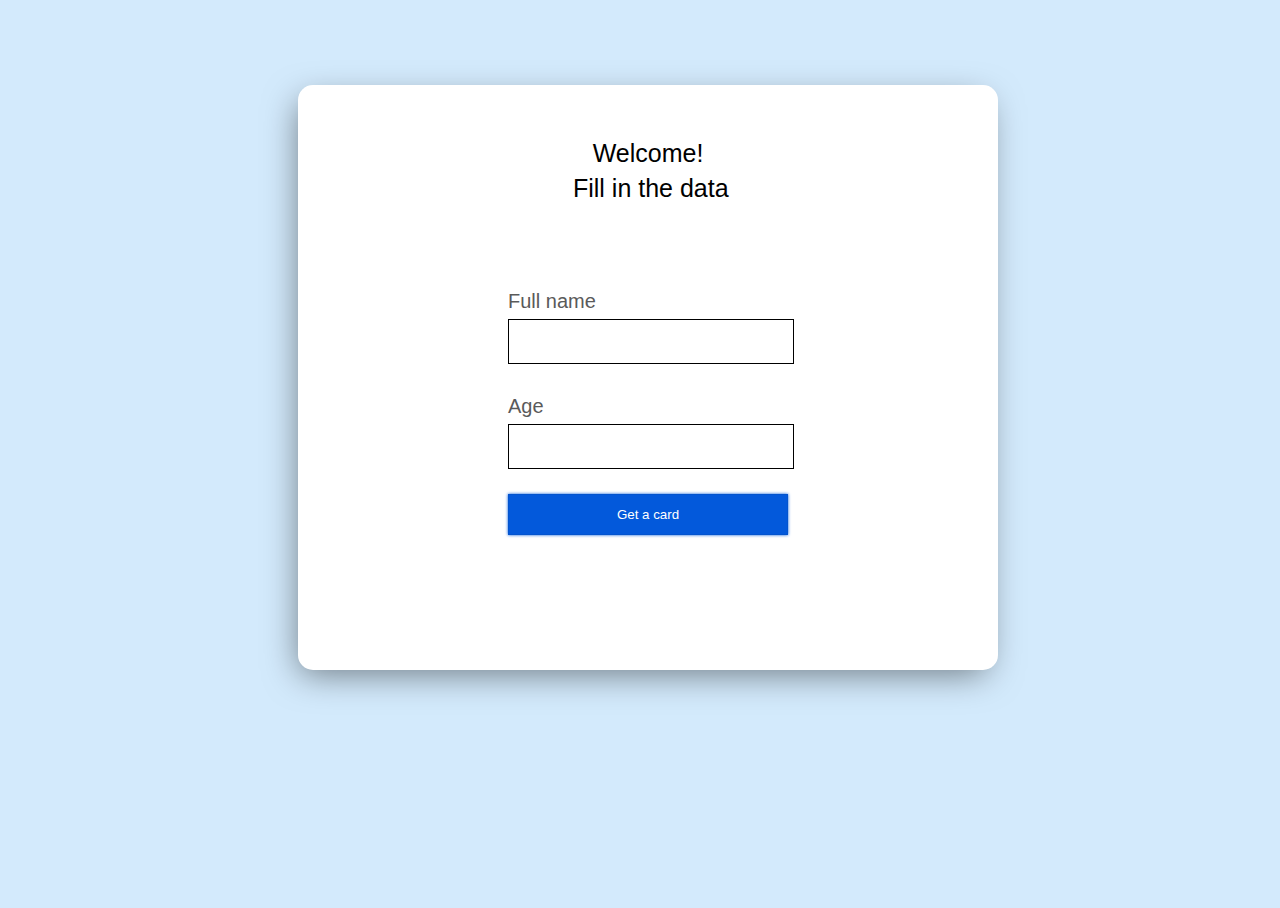
<file: index.html>
<!DOCTYPE html>
<html lang="en">
<head>
    <meta charset="UTF-8">
    <link rel="stylesheet" href="index.css">
    <title>Card</title>
</head>
<body>
    <div class="div-content">
        <!-- модальное окно при нажатии на кнопку send -->
        <div class="modal" id="myModal">
            <div class="modal-content">
                <p class="close">&times;</p>
                <p class="titleInModalWindow">This is your card! remember it.</p>
                <p class="yourCardNumber">Your card number:</p>
                <p class="yourCardName">Your card name:</p>
                <p class="yourCardMonth">Your card month:</p>
                <p class="yourCardYear">Your card year:</p>
                <p class="yourCardCW">Your card CW:</p>
                <button class="btnOk">OK</button>
            </div>
        </div>
        <div class="border-box">
            <div class="info">
                <p>Welcome!</p>
                <p class="dataP">Fill in the data</p>
            </div>
            <div class="inputGroup">
                <label for="fullName" class="labelFullName">Full name</label>
                <input type="text" id="fullName" maxlength="20">
            </div>
            <div class="inputGroup">
                <label for="age" id="labelAge">Age</label>
                <input type="number" id="age">
            </div>
            <button class="btnGetCard">Get a card</button>
            <p class="errorValid"></p>
        </div>
    </div>

    <script src="index.js"></script>
</body>
</html>
</file>
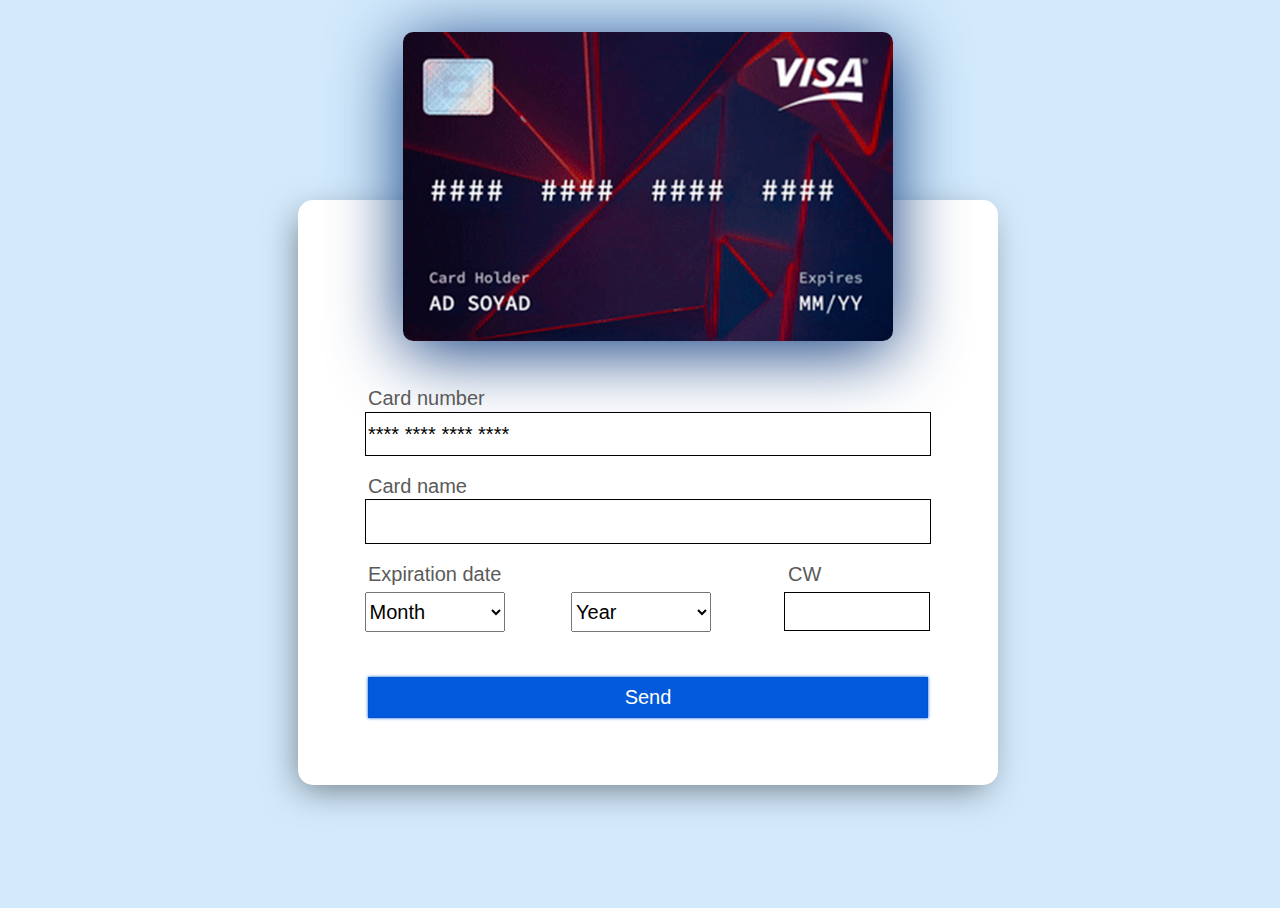
<file: card.html>
<!DOCTYPE html>
<html lang="en">
<head>
    <meta charset="UTF-8">
    <link rel="stylesheet" href="card.css">
    <title>Card</title>
</head>
<body>
    <div class="div-content">
        <div class="border-box">
            <div class="logoCard">
                <div class="numberCardClick"></div>
                <div class="nameCardClick"></div>
                <div class="monthYearCardClick"></div>
                <img src="pictureCard\card.png" class="card">
            </div>
            <div class="inputGroup">
            <label for="cardNumber">Card number</label>
           <input type="text"  id="cardNumber" value="**** **** **** ****">
        </div>
            <div class="inputGroup">
                <label for="cardName" class="label1">Card name</label>
                <input type="text" id="cardName">
            </div>
            <div class="selectGroup">
                <label for="ExpirationDate" class="labelMonth">Expiration date</label>
               <select id="month">
                <option id="Month">Month</option>
                <option id="January">January</option>
                <option id="February">February</option>
                <option id="March">March</option>
                <option id="April">April</option>
                <option id="May">May</option>
                <option id="June">June</option>
                <option id="July">July</option>
                <option id="August">August</option>
                <option id="September">September</option>
                <option id="October">October</option>
                <option id="November">November</option>
                <option id="December">December</option>
               </select>
            </div>
            <div class="selectGroup">
                <select id="year">
                    <option id="Year">Year</option>
                    <option id="2022">2022</option>
                    <option id="2023">2023</option>
                    <option id="2024">2024</option>
                    <option id="2025">2025</option>
                    <option id="2026">2026</option>
                    <option id="2027">2027</option>
                    <option id="2028">2028</option>
                    <option id="2029">2029</option>
                    <option id="2030">2030</option>
                </select>
            </div>
            <div class="inputGroup">
                <label for="cw" class="cwLabel">CW</label>
                <input type="number" id="cw">
            </div>
            <div class="buttonSend">
                <button class="btnSend">Send</button>
            </div>
            <p class="error"></p>
        </div>

    </div>
    <script src="card.js"></script>
</body>
</html>
</file>
<file: index.css>
body {
    background: #d3eafc;
}

.div-content {
    position: absolute;
    height: 100%;
    width: 100%;
}

.border-box {
    position: relative;
    width: 35%;
    height: 65%;
    background: rgb(255, 255, 255);
    margin: 6% auto;
    min-width: 700px;
    min-height: 500px;
    max-width: 1200px;
    max-height: 900px;
    border-radius: 15px;
    box-shadow: -5px 10px 35px -7px rgb(0, 0, 0, .5);
}

.info {
    position: absolute;
    width: 20%;
    height: 10%;
    text-align: center;
    top: 5%;
    left: 40%;
    font-size: 25px;
    font-family: arial;
}

.info .dataP {
    position: absolute;
    width: 120%;
    height: 60%;
    text-align: center;
    top: 60%;
    left:-8%;
    font-size: 25px;
    font-family: arial;
}

.inputGroup .labelFullName {
    position: absolute;
    width: 20%;
    color: rgb(90, 90, 90);
    display: block;
    top: 35%;
    left: 30%;
    font-size: 20px;
    font-family: arial;
}

.inputGroup #fullName {
    position: absolute;
    width: 40%;
    height: 7%;
    font-size: 20px;
    top: 40%;
    left: 30%;
    border: 1px solid black;
}

.inputGroup #fullName:hover {
    background: rgb(245, 243, 243, .6);
    box-shadow: 0 0 2px black;
    transition: all ease-out .2s;
}

.inputGroup #labelAge {
    position: absolute;
    width: 20%;
    color: rgb(90, 90, 90);
    display: block;
    top: 53%;
    left: 30%;
    font-size: 20px;
    font-family: arial;
}

.inputGroup #age {
    position: absolute;
    width: 40%;
    height: 7%;
    font-size: 20px;
    top: 58%;
    left: 30%;
    border: 1px solid black;
}

input::-webkit-outer-spin-button,
input::-webkit-inner-spin-button {
    -webkit-appearance: none;
    margin: 0; 
}

.btnGetCard {
    position: absolute;
    width: 40%;
    height: 7%;
    top: 70%;
    left: 30%;
    border: 1px solid rgb(3, 84, 206);
    background: rgb(3, 89, 219);
    box-shadow:0 0 3px rgb(3, 89, 219);
    color: #fff;
    cursor: pointer;
}

.btnGetCard:hover {
    background: rgb(6, 96, 231);
    transition: all ease-out .2s;
}

.errorValid {
    position: absolute;
    width: 30%;
    top: 75%;
    text-align: center;
    left: 35%;
}

/* стилизация модального окна */
.modal {
    position: fixed;
    display: none;
    width: 100%;
    height: 100%;
    top: 0;
    left: 0;
    z-index: 10;
    min-width: 1000px;
    min-height: 700px;
    background: rgb(90, 90, 90, .2);
}

.modal-content {
    position: relative;
    width: 30%;
    height: 40%;
    background: rgb(255, 255, 255);
    box-shadow: -5px 10px 35px -7px rgb(0, 0, 0, .5);
    margin: 10% auto;
    border-radius: 5px;
}

.close {
    position: absolute;
    font-size: 30px;
    cursor: pointer;
    left: 93%;
    top: -3%;
}

.titleInModalWindow {
    position: absolute;
    width: 40%;
    text-align: center;
    left: 32%;
    font-size: 20px;
    font-family: arial;
}

.btnOk {
    position: absolute;
    width: 35%;
    height: 10%;
    top: 85%;
    left: 34%;
    cursor: pointer;
    border: 1px solid rgb(3, 89, 219);
    background:rgb(3, 89, 219);
    box-shadow:0 0 3px rgb(3, 89, 219);
    color: #fff;
}

.btnOk:hover {
    background: rgb(6, 96, 231);
    transition: all ease-out .2s;
}

.yourCardNumber {
    position: absolute;
    width: 80%;
    top: 30%;
    font-size: 17px;
    text-align: left;
    left: 20%;
}

.yourCardName {
    position: absolute;
    width: 80%;
    top: 39%;
    font-size: 17px;
    text-align: left;
    left: 20%;
}

.yourCardMonth {
    position: absolute;
    width: 80%;
    top: 48%;
    font-size: 17px;
    text-align: left;
    left: 20%;
}

.yourCardYear {
    position: absolute;
    width: 80%;
    top: 57%;
    font-size: 17px;
    text-align: left;
    left: 20%;
}

.yourCardCW {
    position: absolute;
    width: 80%;
    top: 66%;
    font-size: 17px;
    text-align: left;
    left: 20%;
}
</file>
<file: card.css>
body {
    background: #d3eafc;
}

.div-content {
    position: absolute;
    height: 100%;
    width: 100%;
}

.border-box {
    position: relative;
    width: 35%;
    height: 65%;
    background: rgb(255, 255, 255);
    margin: 15% auto;
    min-width: 700px;
    min-height: 500px;
    max-width: 2500px;
    max-height: 2500px;
    border-radius: 15px;
    box-shadow: -5px 10px 35px -7px rgb(0, 0, 0, .5);
}

.logoCard .card {
    position: absolute;
    width: 70%;
    left: 0;
    right: 0;
    top: 0;
    bottom: 0;
    margin: -24% auto;
    box-shadow: 0 10px 70px rgb(13, 57, 124);
    border-radius: 10px;
}

.inputGroup label {
    position: absolute;
    display: block;
    font-size: 20px;
    color:rgb(90, 90, 90);
    top: 32%;
    left: 10%;
    font-family: arial;
}

.inputGroup .label1 {
    position: absolute;
    display: block;
    font-size: 20px;
    color:rgb(90, 90, 90);
    top: 47%;
    left: 10%;
    font-family: arial;
}

.inputGroup #cardNumber {
    position: absolute;
    width: 80%;
    height: 7%;
    left: 0;
    right: 0;
    top: 0;
    bottom: 20%;
    margin: auto;
    font-size: 20px;
    border: 1px solid black;
}

.inputGroup #cardNumber:hover {
    background:rgb(245, 243, 243, .6);
    box-shadow: 0 0 2px black;
    transition: all ease-out .2s;
}

.inputGroup #cardName {
    position: absolute;
    width: 80%;
    height: 7%;
    left: 0;
    right: 0;
    top: 10%;
    bottom: 0;
    margin: auto;
    font-size: 20px;
    border: 1px solid black;
}

.inputGroup #cardName:hover {
    background:rgb(245, 243, 243, .6);
    box-shadow: 0 0 2px black;
    transition: all ease-out .2s;
}

.selectGroup #month {
    width: 20%;
    position: absolute;
    height: 7%;
    left: 0;
    right: 0;
    top: 43%;
    bottom: 0;
    margin: 20% 9.5%;
    font-size: 20px;
}

.selectGroup #month:hover {
    background:rgb(245, 243, 243, .6);
    box-shadow: 0 0 2px black;
    transition: all ease-out .2s;
}

.selectGroup .labelMonth {
    position: absolute;
    display: block;
    font-size: 20px;
    color:rgb(90, 90, 90);
    top: 62%;
    left: 10%;
    font-family: arial;
}

.selectGroup #year {
    position: absolute;
    width: 20%;
    height: 7%;
    left: 0;
    right: 0;
    top: 43%;
    bottom: 0;
    margin: 20% 39%;
    font-size: 20px;
}

.selectGroup #year:hover {
    background:rgb(245, 243, 243, .6);
    box-shadow: 0 0 2px black;
    transition: all ease-out .2s;
}

.inputGroup #cw {
    position: absolute;
    width: 20%;
    height: 6%;
    left: 0;
    right: 0;
    top: 43%;
    bottom: 0;
    margin: 20% 69.4%;
    font-size: 20px;
    border: 1px solid black;
}

input::-webkit-outer-spin-button,
input::-webkit-inner-spin-button {
    -webkit-appearance: none;
    margin: 0; 
}

.inputGroup .cwLabel {
    position: absolute;
    display: block;
    font-size: 20px;
    color:rgb(90, 90, 90);
    top: 62%;
    left: 70%;
    font-family: arial;
}

.inputGroup #cw:hover {
    background:rgb(245, 243, 243, .6);
    box-shadow: 0 0 2px black;
    transition: all ease-out .2s;
}

.buttonSend .btnSend {
    position: absolute;
    width: 80%;
    height: 7%;
    left: 0;
    right: 0;
    top: 70%;
    bottom: 0;
    margin: auto;
    font-size: 20px;
    font-family: arial;
    background: rgb(3, 89, 219);
    color: #fff;
    border: 1px solid rgb(3, 84, 206);
    box-shadow:0 0 3px rgb(3, 89, 219);
    cursor: pointer;
}

.buttonSend .btnSend:hover {
    background:rgb(6, 96, 231);
    transition: all ease-out .2s;
}

.error {
    position: absolute;
    width: 30%;
    top: 90%;
    left: 35%;
    text-align: center;
}

.numberCardClick {
    position: absolute;
    width: 64%;
    height: 7.5%;
    top: -5.7%;
    left: 15.7%;
    z-index: 11;
    cursor: pointer;
}

.numberCardClick:hover {
    border: 1px solid white;
    border-radius: 5px;
    transition: all ease-out .5s;
    transform: scale(.9);
}

.nameCardClick {
    position: absolute;
    width: 30%;
    height: 10%;
    top: 13%;
    left: 15.7%;
    z-index: 11;
    cursor: pointer;
}

.nameCardClick:hover {
    border: 1px solid white;
    border-radius: 5px;
    transition: all ease-out .5s;
    transform: scale(.9);
}

.monthYearCardClick {
    position: absolute;
    width: 16%;
    height: 10%;
    top: 13%;
    left: 68%;
    z-index: 11;
    cursor: pointer;
}

.monthYearCardClick:hover {
    border: 1px solid white;
    border-radius: 5px;
    transition: all ease-out .5s;
    transform: scale(.9);
}
</file>
